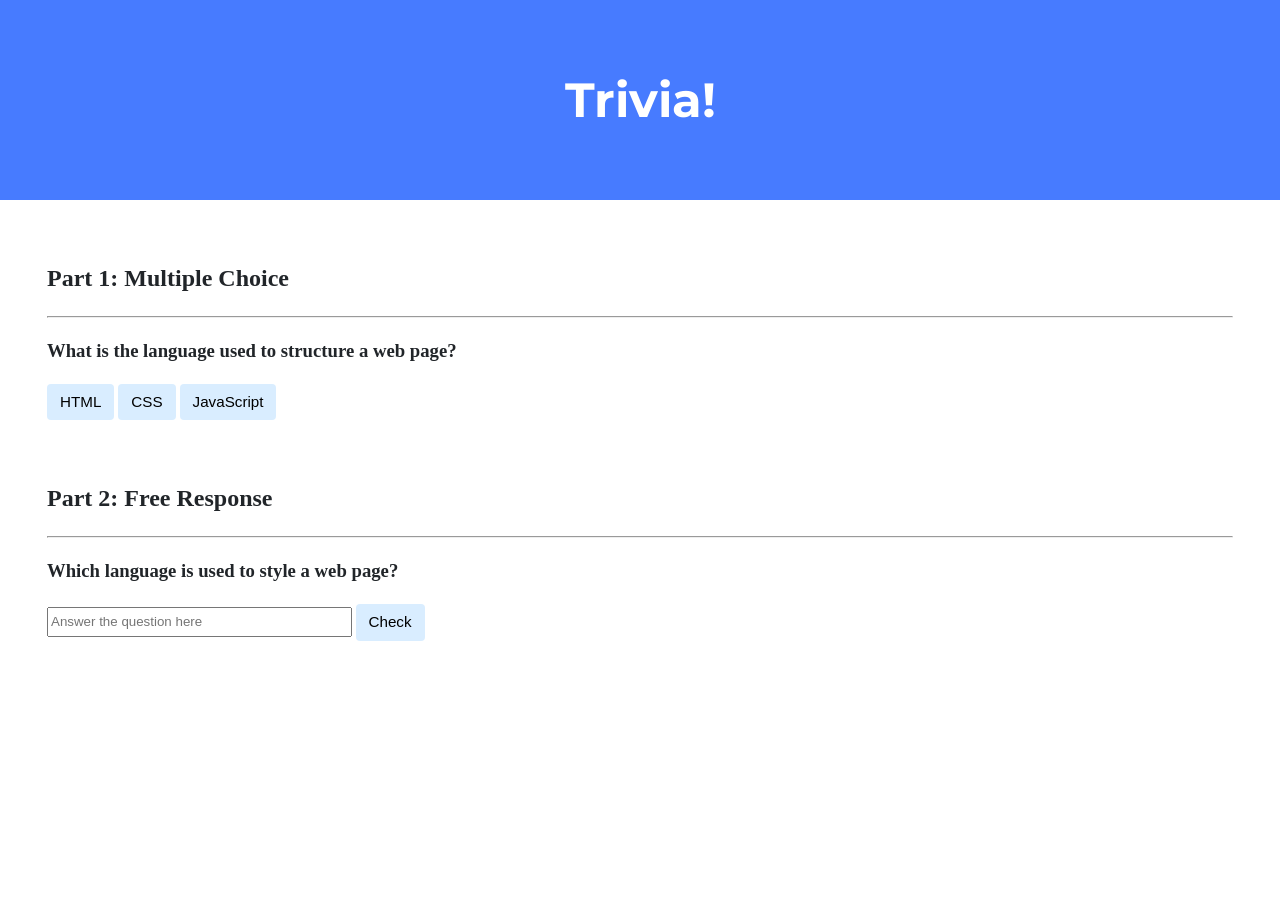
<file: Problem Set 8 HTML, CSS, JavaScript/trivia/index.html>
<!DOCTYPE html>

<html lang="en">
    <head>
        <link href="https://fonts.googleapis.com/css2?family=Montserrat:wght@500&display=swap" rel="stylesheet">
        <link href="https://fonts.googleapis.com/css2?family=Poppins:wght@400;600&display=swap" rel="stylesheet">
        <link href="styles.css" rel="stylesheet">
        <title>Trivia!</title>
        <script>
            document.addEventListener("DOMContentLoaded", () => {

                // QUESTION 1

                const q1Form = document.getElementById("q1");
                const q1Feedback = document.getElementById("q1-feedback");
                const CORRECT_ANSWER1 = "HTML";

                //Selects all the buttons in the form
                const buttons = q1Form.querySelectorAll("button");

                buttons.forEach(button => {
                    button.addEventListener("click", () => {

                    // Clean the last colrs
                    buttons.forEach(b => {
                        b.classList.remove("correct", "incorrect");
                    });

                    // Checks if the answer is correct
                    if (button.value === CORRECT_ANSWER1) {
                        button.classList.add("correct");
                        q1Feedback.textContent = "Correct!";
                    } else {
                        button.classList.add("incorrect");
                        q1Feedback.textContent = "Incorrect";
                    }
                    });
                });

                // QUESTION 2



                const q2Form = document.getElementById("q2");
                const q2Feedback = document.getElementById("q2-feedback");
                const CORRECT_ANSWER2 = "CSS";
                const Q2_text = q2Form.querySelector('input[name="text1"]'); //user input


                q2Form.addEventListener("submit", (e) => {
                    e.preventDefault();
                    // Clean previous color
                    Q2_text.classList.remove("correct", "incorrect");

                    // Checks if the answer is correct
                    if (Q2_text.value.trim().toLowerCase() === CORRECT_ANSWER2.toLowerCase()) {
                        Q2_text.classList.add("correct");
                        q2Feedback.textContent = "Correct!";
                    } else {
                        Q2_text.classList.add("incorrect");
                        q2Feedback.textContent = "Incorrect";
                    }
                });
                q2Form.addEventListener("input", () => {
                    // Clean previous color
                    Q2_text.classList.remove("correct", "incorrect");
                    q2Feedback.textContent = "";
                });
        });




        </script>
    </head>
    <body>
        <div class="header">
            <h1>Trivia!</h1>
        </div>

        <div class="container">
            <div class="section">
                <h2>Part 1: Multiple Choice </h2>
                <hr>
                <form id = "q1">
                    <h3>What is the language used to structure a web page?</h3>

                    <button type="button" value="HTML">HTML</button>
                    <button type="button" value="CSS">CSS</button>
                    <button type="button" value="JavaScript">JavaScript</button>

                    <p id="q1-feedback"></p>
                </form>
            </div>

            <div class="section">
                <h2>Part 2: Free Response</h2>
                <hr>
                <form id ="q2">
                    <h3>Which language is used to style a web page?</h3>
                    <input type = "text" name = "text1" placeholder = "Answer the question here">
                    <button type="submit">Check</button>
                    <p id="q2-feedback"></p>
                </form>

            </div>
        </div>
    </body>
</html>
</file>
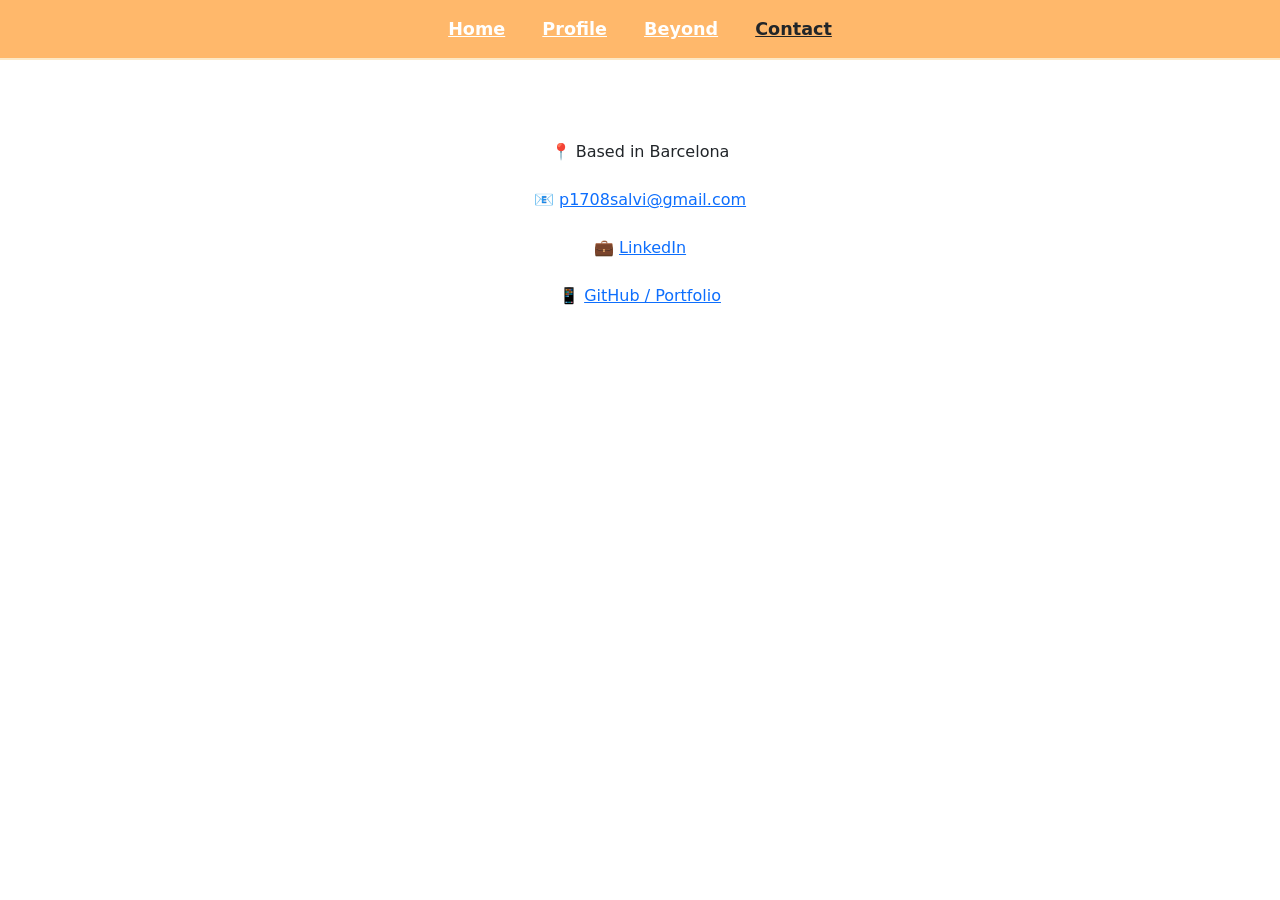
<file: Problem Set 8 HTML, CSS, JavaScript/homepage/contact.html>
<!DOCTYPE html>

<html lang="en">

    <head>
        <meta charset="UTF-8">
        <meta name="viewport" content="width=device-width, initial-scale=1.0">
        <link href="https://cdn.jsdelivr.net/npm/bootstrap@5.3.3/dist/css/bootstrap.min.css" rel="stylesheet"
            integrity="sha384-QWTKZyjpPEjISv5WaRU9OFeRpok6YctnYmDr5pNlyT2bRjXh0JMhjY6hW+ALEwIH" crossorigin="anonymous">
        <script src="https://cdn.jsdelivr.net/npm/bootstrap@5.3.3/dist/js/bootstrap.bundle.min.js"
            integrity="sha384-YvpcrYf0tY3lHB60NNkmXc5s9fDVZLESaAA55NDzOxhy9GkcIdslK1eN7N6jIeHz"
            crossorigin="anonymous"></script>
        <link href="styles.css" rel="stylesheet">
        <title>Pol Salvia | Portfolio</title>
    </head>

    <script>

    </script>

    <body>
        <header class="navbar-custom">
            <div class="container text-center py-3">
                <a href="index.html" class="nav-btn mx-3">Home</a>
                <a href="profile.html" class="nav-btn mx-3">Profile</a>
                <a href="beyond.html" class="nav-btn mx-3">Beyond</a>
                <a href="contact.html" class="nav-btn mx-3 active">Contact</a>
            </div>
        </header>

        <hr class="divider">



        <main class="container text-center">
            <p class="mb-4">📍 Based in Barcelona</p>
            <p class="mb-4">📧 <a href="mailto:p1708salvi@gmail.com">p1708salvi@gmail.com</a></p>

            <p class="mb-4">
                💼 <a href="www.linkedin.com/in/pol-salvia-argilés-ba300b20a" target="_blank">LinkedIn</a>
            </p>

            <p>
                📱 <a href="https://github.com/PolSalvia-code/CS50x---Projects" target="_blank">GitHub / Portfolio</a>
            </p>
        </main>

    </body>

</html>
</file>
<file: Problem Set 8 HTML, CSS, JavaScript/trivia/styles.css>
body {
    background-color: #fff;
    color: #212529;
    font-size: 1rem;
    font-weight: 400;
    line-height: 1.5;
    margin: 0;
    text-align: left;
}

.container {
    margin-left: auto;
    margin-right: auto;
    padding-left: 15px;
    padding-right: 15px;
}

.header {
    background-color: #477bff;
    color: #fff;
    margin-bottom: 2rem;
    padding: 2rem 1rem;
    text-align: center;
}

.section {
    padding: 0.5rem 2rem 1rem 2rem;
}

.section:hover {
    background-color: #f5f5f5;
    transition: color 2s ease-in-out, background-color 0.15s ease-in-out;
}

h1 {
    font-family: 'Montserrat', sans-serif;
    font-size: 48px;
}

button, input[type="submit"] {
    background-color: #d9edff;
    border: 1px solid transparent;
    border-radius: 0.25rem;
    font-size: 0.95rem;
    font-weight: 400;
    line-height: 1.5;
    padding: 0.375rem 0.75rem;
    text-align: center;
    transition: color 0.15s ease-in-out, background-color 0.15s ease-in-out, border-color 0.15s ease-in-out, box-shadow 0.15s ease-in-out;
    vertical-align: middle;
}


input[type="text"] {
    line-height: 1.8;
    width: 25%;
}

input[type="text"]:hover {
    background-color: #f5f5f5;
    transition: color 2s ease-in-out, background-color 0.15s ease-in-out;
}

.correct {
  background-color: green;
  color: white;
}

.incorrect {
  background-color: red;
  color: white;
}
</file>
<file: Problem Set 8 HTML, CSS, JavaScript/homepage/styles.css>
.navbar-custom {
  background-color: #ffb86b; /* orange */
}

.nav-btn {
  color: white;
  font-weight: 600;
  font-size: 1.1rem;
  transition: color 0.3s ease;
}

.nav-btn:hover {
  color: #212529; /* changes to gray when passes the mouse */
}
.nav-btn.active {
  color: #212529;
  font-weight: 600;
}

/* Division Line */
.divider {
  border: none;
  border-top: 2px solid #f5a623;
  margin: 0;
}

/* TEXT SECTION */
.text-section {
  flex: 1;
  max-width: 600px;
  line-height: 1.9;
  letter-spacing: 0.3px;
  margin-right: 40px;
}

.text-section p {
  margin-bottom: 1.8rem;     /* 🔹 Extra space between p */
}

/*  AVATAR */
.avatar-container {
  width: 380px;
  height: 380px;
  border-radius: 50%;
  overflow: hidden;
  box-shadow: 0 4px 15px rgba(0, 0, 0, 0.2); /* shadow */
  flex-shrink: 0;
}

#avatar-video {
  width: 100%;
  height: 100%;
  border-radius: 50%;
  object-fit: cover;
  transition: transform 0.3s ease;
  filter: brightness(1.05);
}

/* MAIN SECTION */
main {
  padding: 80px 0;           /* 🔹 more space */
  gap: 40px;
}

.beyond-img {
  width: 80%;
  height: auto;
  max-height: 50vh;
  object-fit: cover;
  display: block;
  margin: 0 auto;
}

.reflective-text {
  max-width: 800px;
  margin: 0 auto;
  line-height: 1.8;
  font-size: 1.1rem;
}
</file>
